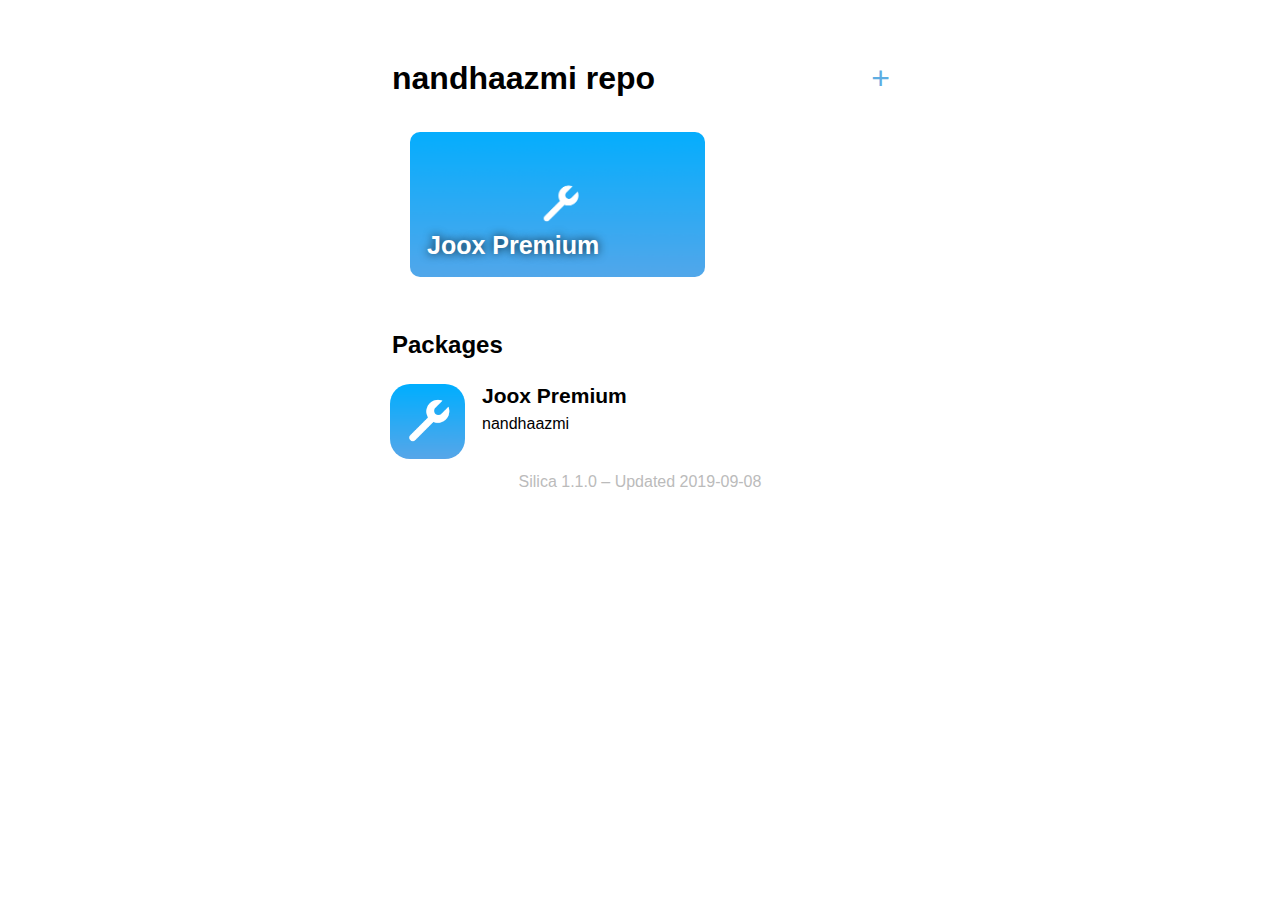
<file: docs/index.html>
<!DOCTYPE html>
<html>
<head>
    <meta charset="utf-8">
    <meta name="viewport" content="width=device-width, initial-scale=1, minimum-scale=1.0, user-scalable=0">
    <title>nandhaazmi repo</title>
    <link rel="stylesheet" type="text/css" href="web/index.css">
    <style>a, .tint {color: #5DADE2} .active {color: #5DADE2</style>
    <meta name="description" content="nandhaazmi repo">
    <meta property="og:title" content="nandhaazmi repo">
    <meta property="og:description" content="nandhaazmi repo">
    <meta property="og:image" content="https://nandhaazmi.github.io/CydiaIcon.png">
    <meta name="twitter:card" content="summary">
    <meta name="twitter:title" content="nandhaazmi repo">
    <meta name="twitter:description" content="nandhaazmi repo">
    <meta name="twitter:image" content="https://nandhaazmi.github.io/CydiaIcon.png">
    <meta name="theme-color" content="#5DADE2">
</head>
<body>
    <div class="body">
        <h1 class="header left_float">nandhaazmi repo</h1>
        <a class="header right_float add_sileo tint" href="cydia://url/https://cydia.saurik.com/api/share#?source=https://nandhaazmi.github.io">+</a>
        <div class="scroll_view">
            <a href="depiction/web/com.nandhaazmi.jooxpremium.html" style="background-image: url(assets/com.nandhaazmi.jooxpremium/banner.png)" class="card">
                <p>Joox Premium</p>
            </a>
        </div>
        <h2 class="header">Packages</h2>
        <div class="packageList">
                <a class="subtle_link" href="depiction/web/com.nandhaazmi.jooxpremium.html">
                    <div class="package">
                        <img src="assets/com.nandhaazmi.jooxpremium/icon.png">
                        <div class="package_info">
                            <p class="package_name">Joox Premium</p>
                            <p class="package_caption">nandhaazmi</p>
                        </div>
                    </div>
                </a>
        </div>
        <div class="caption center footer">Silica 1.1.0 – Updated 2019-09-08</div>
    </div>

</body>
</html>
</file>
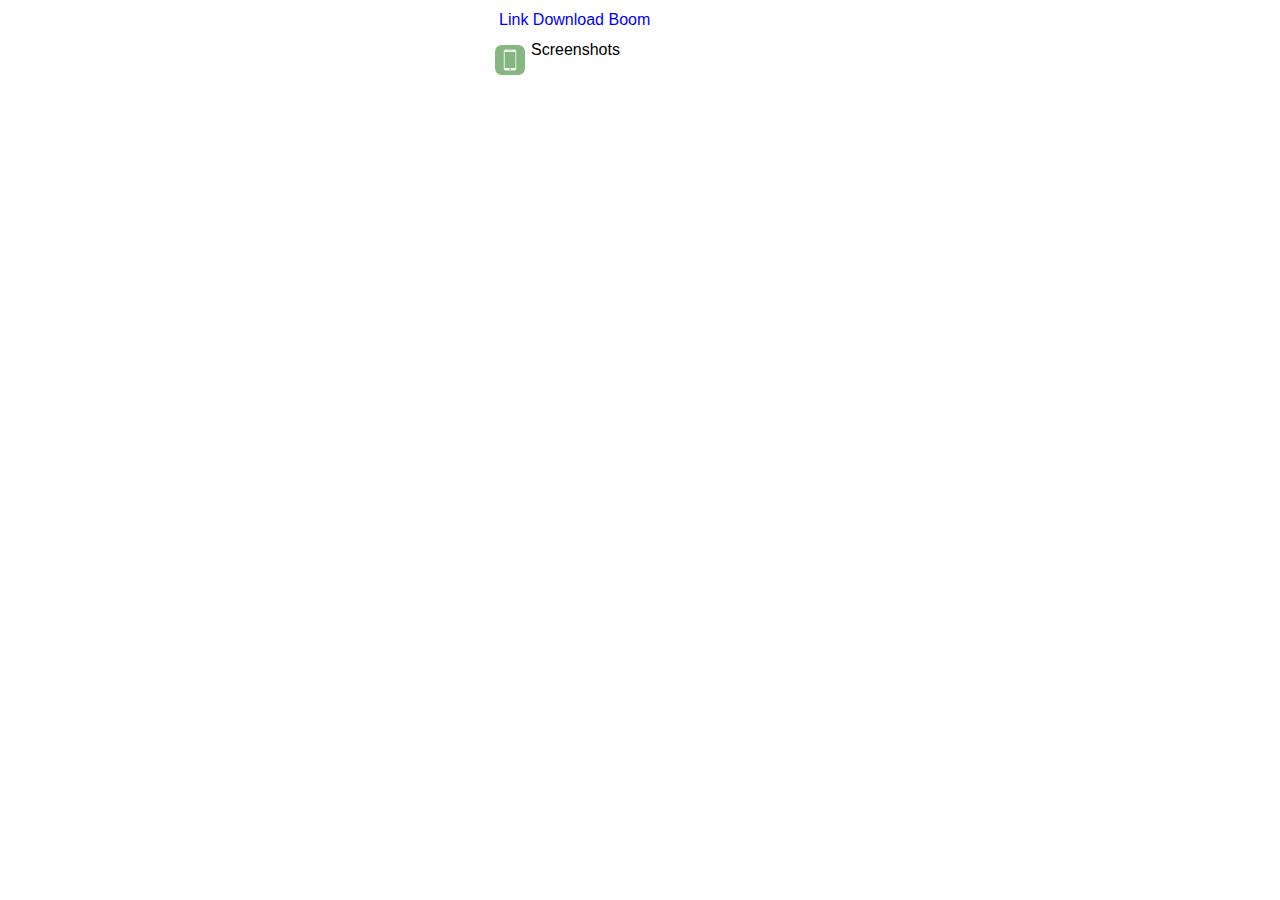
<file: adek/com.lailaazmi.bazaart/index.html>
<!DOCTYPE html>
<html lang="en">
<head>
<meta charset="utf-8">
<title> NN </title>
<base target="_top">
<link rel="stylesheet" type="text/css" href="../../depic/resources/css/style.css"/>
<meta name="viewport" content="width=device-width, minimum-scale=1.0, maximum-scale=1.0, user-scalable=no">
<meta name="format-detection" content="telephone=no">
<script type="text/javascript" src="../../depic/resources/js/thankssaurik.js"></script>
</head>

<fieldset>
<div>
<p> <a href="https://itunes.apple.com/us/app/boom-music-player-equalizer/id1065511007?mt=8">Link Download Boom</a></p>
</div>
<a href="./screenshots.html">
<img class="icon" src="../../depic/resources/icons/screenshots.png" width="58" height="58">
<div>

<label>
<p>Screenshots</p>
</label>

</div>
</a>
</fieldset>

</panel>
<script type="text/javascript" src="../../depic/resources/js/iosver.js"></script>
</body>
</html>
</file>
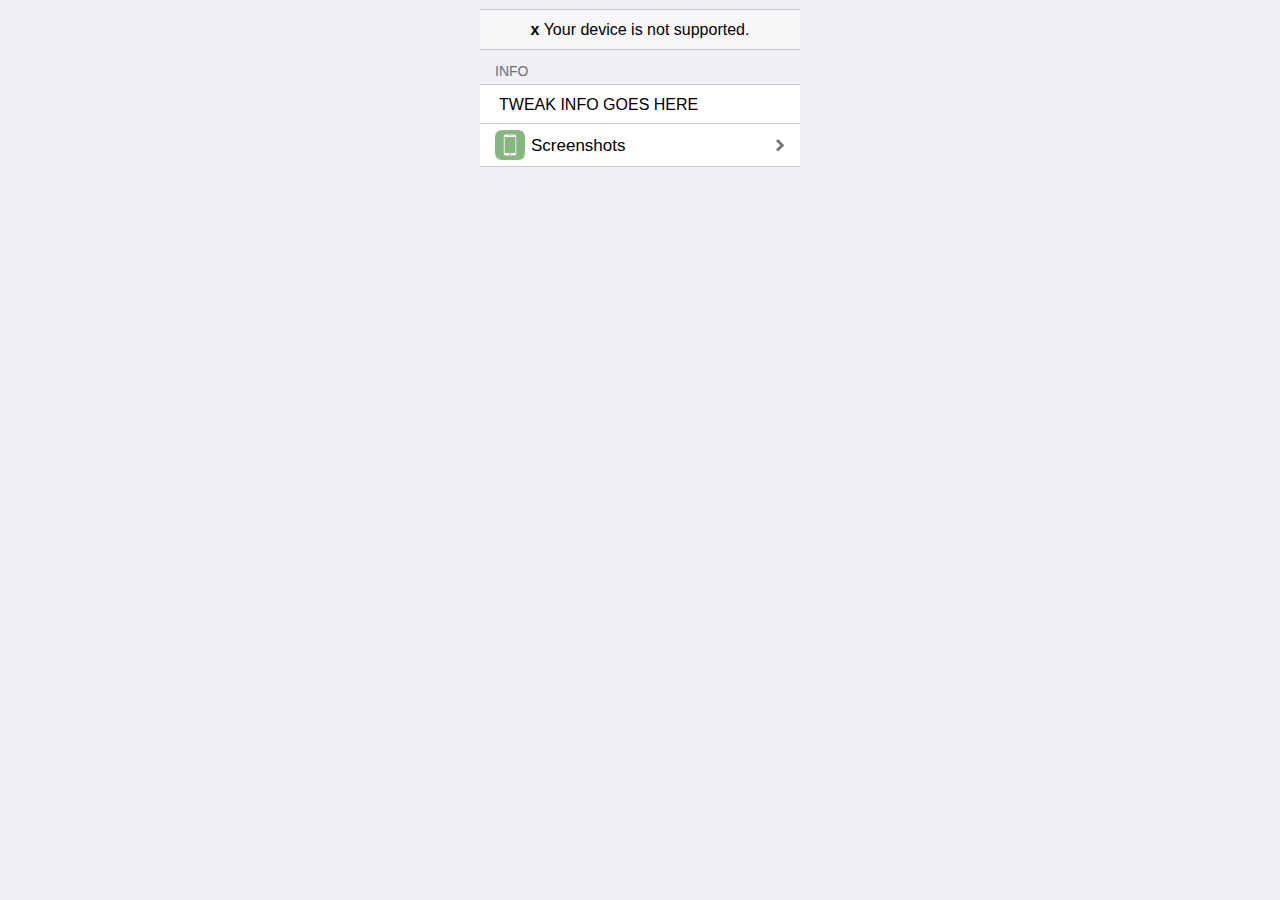
<file: depic/Template/index.html>
<!DOCTYPE html>
<html lang="en">
<head>
<meta charset="utf-8">
<title>TWEAKNAME</title>
<base target="_top">
<link rel="stylesheet" type="text/css" href="../resources/css/style.css"/>
<meta name="viewport" content="width=device-width, minimum-scale=1.0, maximum-scale=1.0, user-scalable=no">
<meta name="format-detection" content="telephone=no">
<script type="text/javascript" src="../resources/js/thankssaurik.js"></script>
</head>

<body class="pinstripe">
<panel>

<block id="version"></block>

<label>Info</label>
<fieldset>
<div>
<p>TWEAK INFO GOES HERE</p>
</div>
<a href="./screenshots.html">
<img class="icon" src="../resources/icons/screenshots.png" width="58" height="58">
<div>
<div>
<label>
<p>Screenshots</p>
</label>
</div>
</div>
</a>
</fieldset>

</panel>
<script type="text/javascript" src="../resources/js/iosver.js"></script>
</body>
</html>
</file>
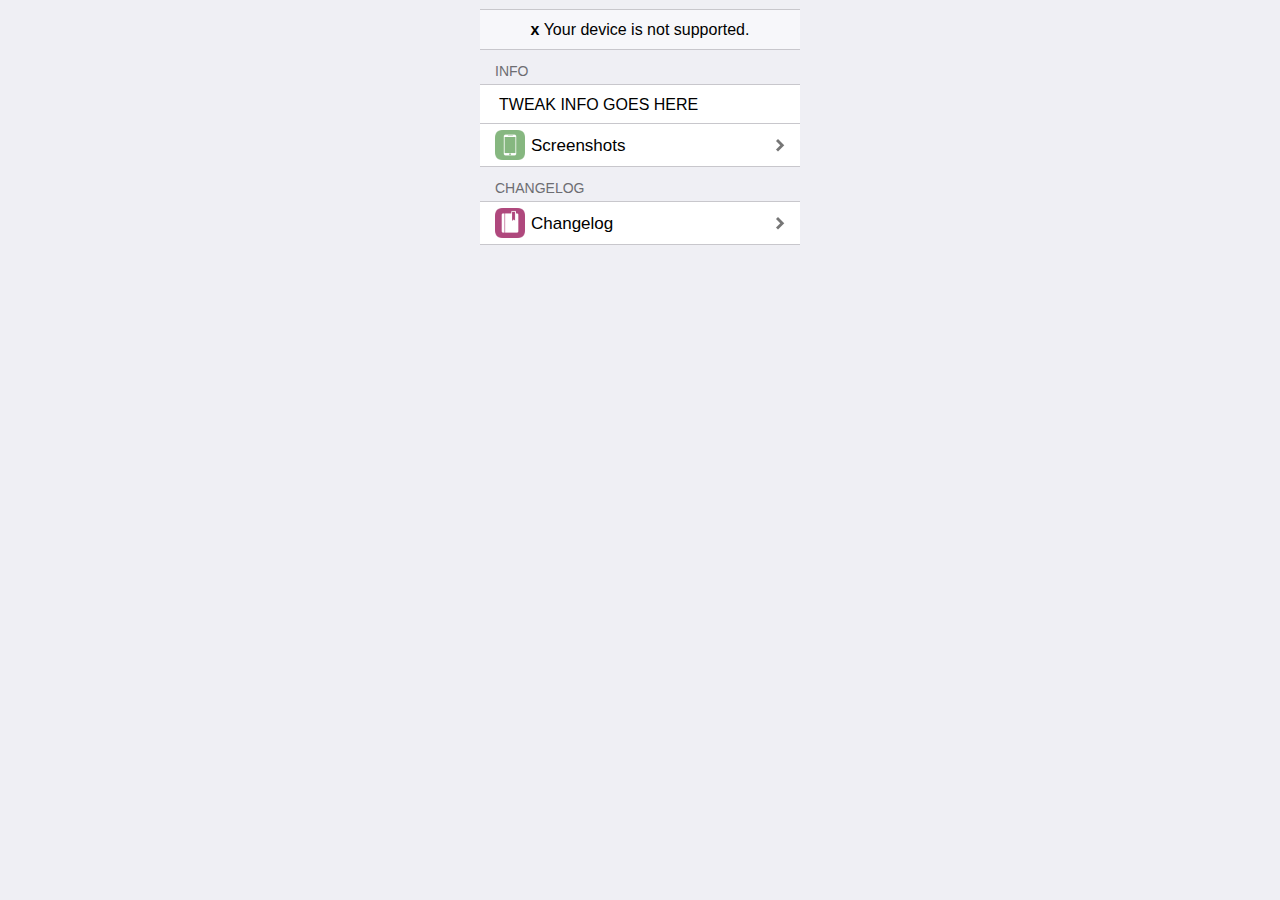
<file: depictions/Template/index.html>
<!DOCTYPE html>
<html lang="en">
<head>
<meta charset="utf-8">
<title>TWEAKNAME</title>
<base target="_top">
<link rel="stylesheet" type="text/css" href="../resources/css/style.css"/>
<meta name="viewport" content="width=device-width, minimum-scale=1.0, maximum-scale=1.0, user-scalable=no">
<meta name="format-detection" content="telephone=no">
<script type="text/javascript" src="../resources/js/thankssaurik.js"></script>
</head>

<body class="pinstripe">
<panel>

<block id="version"></block>

<label>Info</label>
<fieldset>
<div>
<p>TWEAK INFO GOES HERE</p>
</div>
<a href="./screenshots.html">
<img class="icon" src="../resources/icons/screenshots.png" width="58" height="58">
<div>
<div>
<label>
<p>Screenshots</p>
</label>
</div>
</div>
</a>
</fieldset>

<label>Changelog</label>
<fieldset>
<a href="./changelog.html">
<img class="icon" src="../resources/icons/changelog.png" width="58" height="58">
<div>
<div>
<label>
<p>Changelog</p>
</label>
</div>
</div>
</a>
</fieldset>

</panel>
<script type="text/javascript" src="../resources/js/iosver.js"></script>
</body>
</html>
</file>
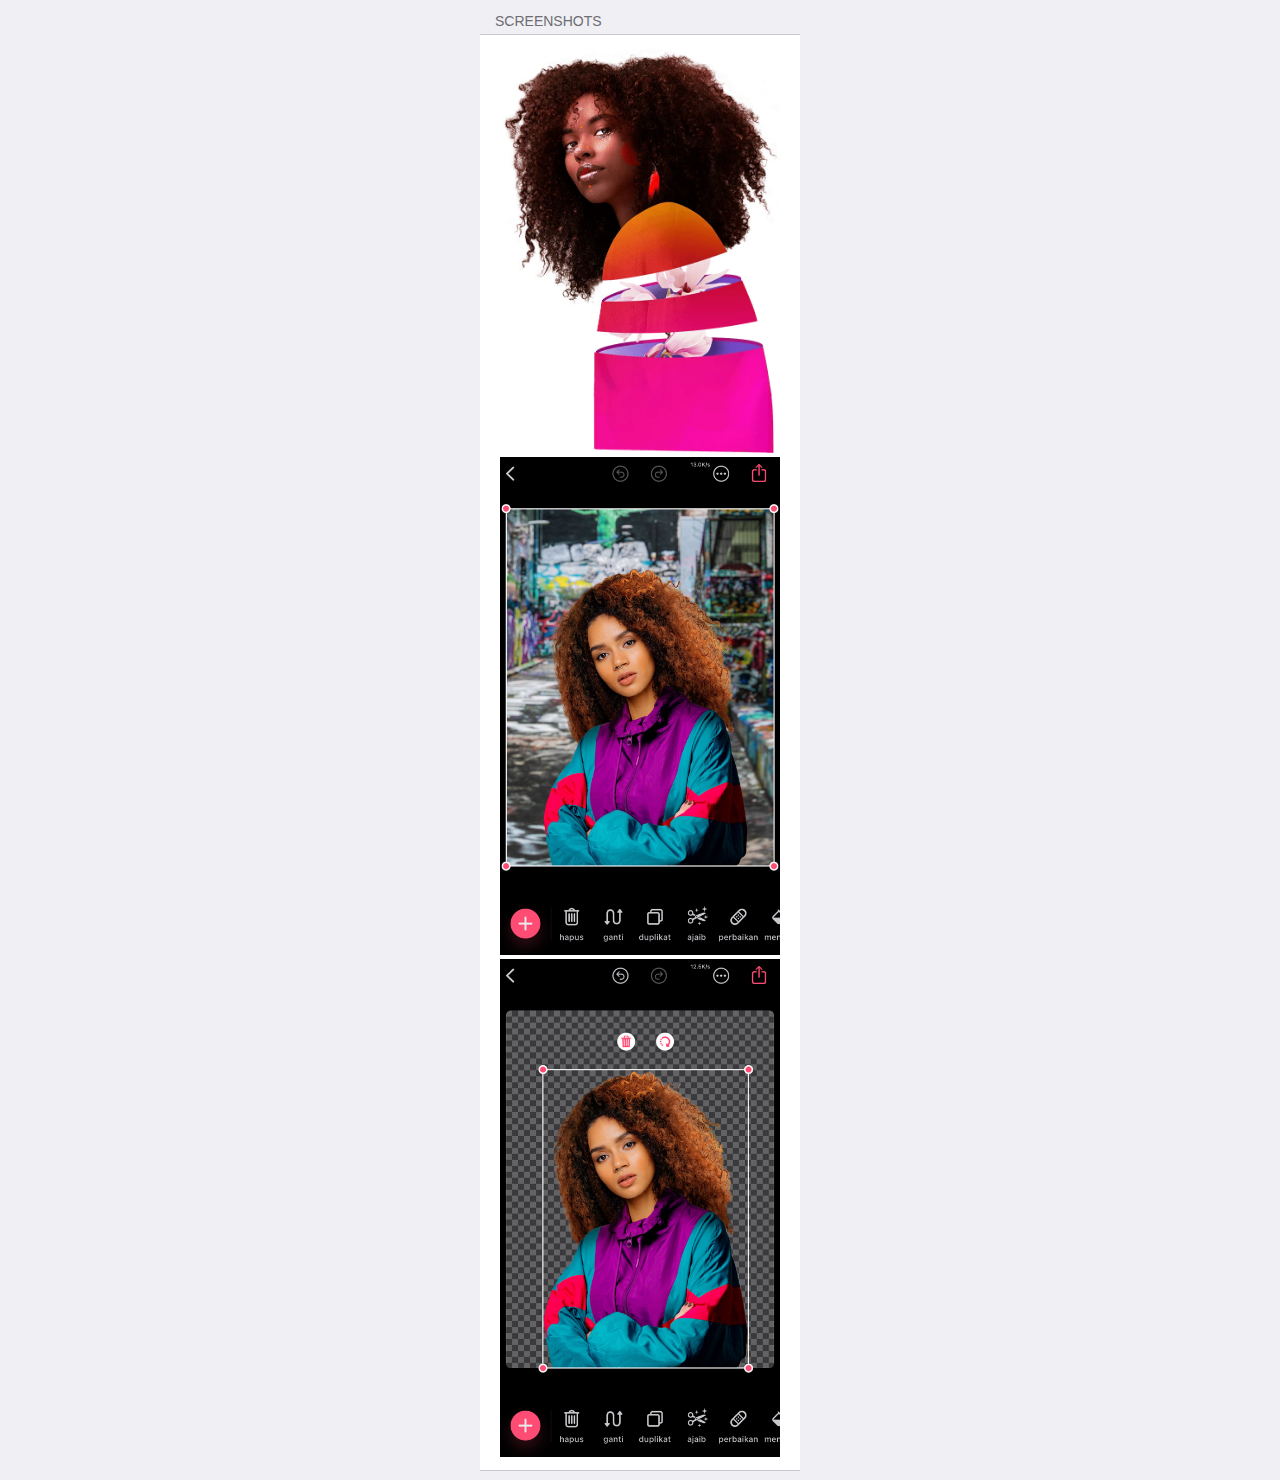
<file: adek/com.lailaazmi.bazaart/screenshots.html>
<!DOCTYPE html>
<html lang="en">
<head>
<meta charset="utf-8">
<title>Screenshots</title>
<base target="_top">
<link rel="stylesheet" type="text/css" href="../../depic/resources/css/style.css"/>
<meta name="viewport" content="width=device-width, minimum-scale=1.0, maximum-scale=1.0, user-scalable=no">
<meta name="format-detection" content="telephone=no">
<script type="text/javascript" src="../../depic/resources/js/thankssaurik.js"></script>
</head>

<body class="pinstripe">
<panel>

<label>Screenshots</label>
<fieldset>
<div>
<center>

<img src="./screenshots/1.PNG" width="100%">
<img src="./screenshots/2.PNG" width="100%">
<img src="./screenshots/3.PNG" width="100%">

</center>
</div>
</fieldset>

</panel>
</body>
</html>
</file>
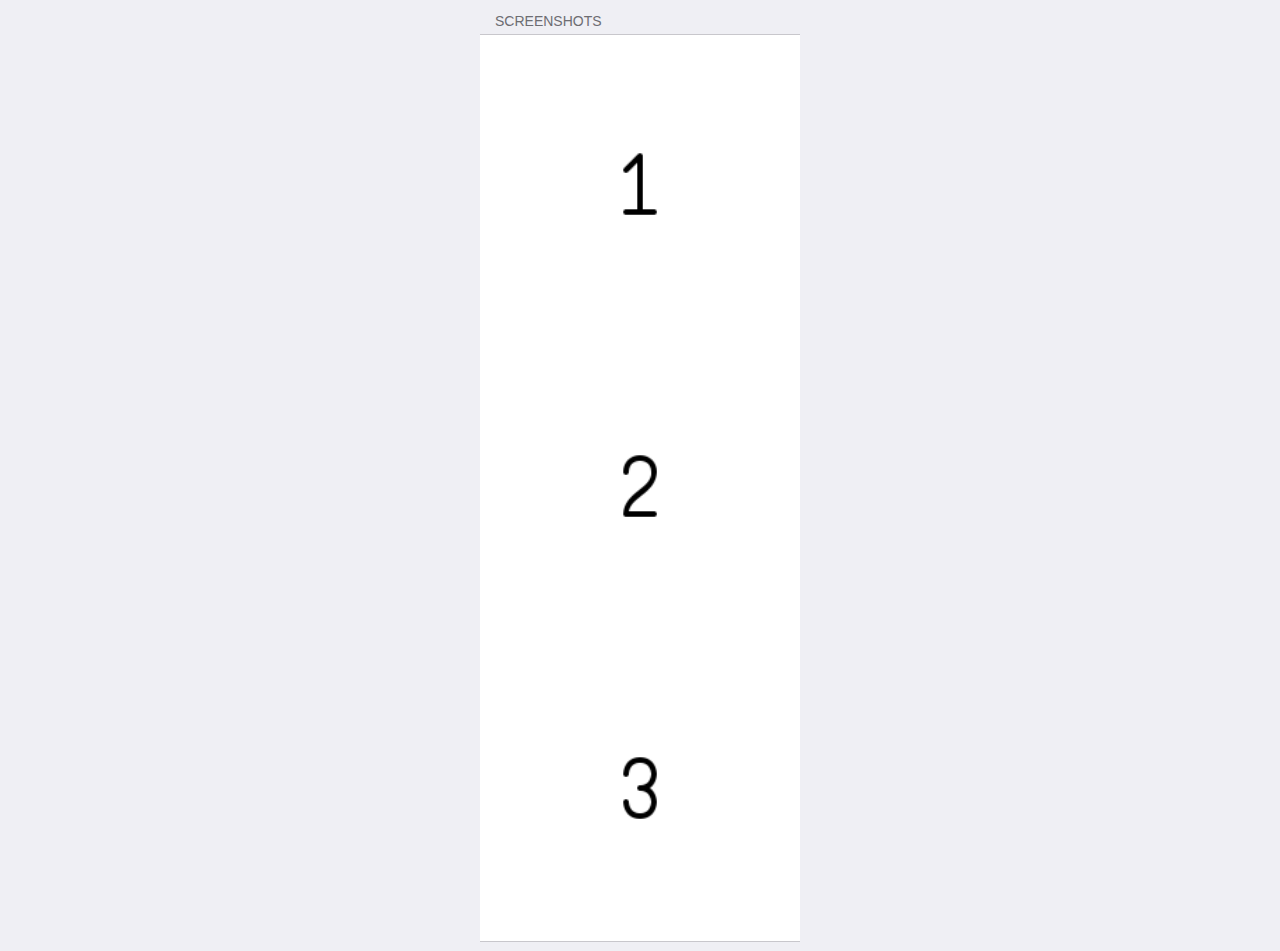
<file: depic/Template/screenshots.html>
<!DOCTYPE html>
<html lang="en">
<head>
<meta charset="utf-8">
<title>Screenshots</title>
<base target="_top">
<link rel="stylesheet" type="text/css" href="../resources/css/style.css"/>
<meta name="viewport" content="width=device-width, minimum-scale=1.0, maximum-scale=1.0, user-scalable=no">
<meta name="format-detection" content="telephone=no">
<script type="text/javascript" src="../resources/js/thankssaurik.js"></script>
</head>

<body class="pinstripe">
<panel>

<label>Screenshots</label>
<fieldset>
<div>
<center>

<img src="./screenshots/1.png" width="100%">

<br>
<br>
<img src="./screenshots/2.png" width="100%">

<br>
<br>
<img src="./screenshots/3.png" width="100%">

</center>
</div>
</fieldset>

</panel>
</body>
</html>
</file>
<file: docs/web/index.css>
* {
    margin: 0;
}

.body {
    font-family: -apple-system, BlinkMacSystemFont, "Helvetica Neue", "Helvetica", sans-serif;
    margin-top: 20px;
    margin-bottom: 20px;

}

@media only screen and (max-width: 600px) {
    .body {
        margin-left: 20px;
        margin-right: 20px;
    }
    .scroll_view {
        width: calc(100vw - 60px);
    }
}
@media only screen and (min-width: 601px) {
    .body {
        width: 500px;
        margin-left: auto;
        margin-right: auto;
    }
    .scroll_view {
        width: calc(500px - 40px);
    }
}

h1, h2, h3, h4, h5, h6, p {
    margin: 2px;
}

.caption {
    color: #bbb;
    font-size: 16px;
}

.header {
    margin-top: 40px;
    margin-bottom: 25px;
}

.scroll_view {
    overflow-x: scroll;
    overflow-y: hidden;
    margin: 10px;
    white-space: nowrap;
    -webkit-overflow-scrolling: touch;
}

.scroll_view > .card {
    background-color: #ccc;
    background-position: center;
    background-repeat: no-repeat;
    background-size: cover;
    padding: 10px;
    margin: 10px;
    border-radius: 10px;
    font-weight: bold;
    height: 125px;
    width: 275px;
    position: relative;
    display: inline-block;
}

.scroll_view > .img_card {
    background-color: #ccc;
    width: 250px;
    margin: 5px;
    border-radius: 10px;
    font-weight: bold;
    position: relative;
    display: inline-block;
}

.card > p {
    color: white;
    bottom: 15px;
    left: 15px;
    font-size: 25px;
    position: absolute;
    text-shadow: 0 0 10px rgba(0,0,0,0.8); 
}

.center {
    text-align: center;
}

.left_float {
    float: left;
}

.right_float { 
    float: right;
}

.add_sileo {
    font-size: 2em;
    cursor: pointer;
    text-decoration: none;
}

.add_sileo:hover, a:hover {
    opacity: 0.8;
    cursor: pointer;
}

.package {
    margin-bottom: 40px;
}

.package > img {
    border-radius: 20px;
    width: 75px;
    height: 75px;
    float: left;
}

.package_info {
    margin-left: 90px;
}

.package_name {
    font-weight: bold;
    font-size: 21px;
}

.package_caption {
    margin-top: 7px;
    color: #999;
}

.cell > .title {
    float: left;
    color: #999;
}

.cell > .text {
    float: right;
}

h3 {
    margin-top: 15px;
    margin-bottom: 15px;
}

.footer {
    margin-top: 20px;
}

.subtle_link, .subtle_link > div > div, .subtle_link > div > div > p {
    text-decoration: none;
    color: black;
}

.subtle_link:hover, .subtle_link > *:hover {
    opacity: 0.8;
}

.green {
    color: #00b90c;
}

.red {
    color: #ba0000;
}

.banner_underlay {
    background-size: cover;
    background-position: center;
    height: 150px;
    width: 100%;
    border-radius: 8px;
    z-index: -2;
    margin-bottom: 25px;
    top: 0;
}

.changelog {
    display: none;
}

.nav {
    display: flex;
    margin: 20px;
    float: center;
}

.nav_btn {
    width: 50%;
    display:inline;
    text-align: center;
    color: #999;
    font-weight: 500;
    padding-bottom: 10px;
    cursor: pointer;
}

.changelog_entry {
    margin-bottom: 18px;
}

a {
    text-decoration: none;
}

.table-btn, .table-btn > div {
    padding-top: 10px;
    padding-bottom: 10px;
}

.table-btn:after {
    content: "›";
    font-size:30px;
    transform: translateY(-40px);
    float: right;
}
</file>
<file: depic/resources/css/style.css>
panel>input[type="submit"],
fieldset>a>div>div>input[type="checkbox"],
fieldset>a>div>div>select {
    -moz-appearance: none;
    -webkit-appearance: none
}
fieldset>div,
panel>block,
fieldset>a>div>div>label.detail {
    -webkit-user-select: text;
    user-select: text;
    -moz-user-select: element;
    -ms-user-select: element;
    user-select: element
}
fieldset>a[href] {
    -webkit-tap-highlight-color: rgba(0, 0, 0, 0);
    -webkit-tap-highlight-color: transparent
}
* {
    border: 0;
    -webkit-border-radius: 0;
    -moz-border-radius: 0;
    -ms-border-radius: 0;
    -o-border-radius: 0;
    border-radius: 0;
    color: inherit;
    font-family: inherit;
    font-size: inherit;
    font-style: inherit;
    font-weight: inherit;
    margin: 0;
    outline: 0;
    padding: 0;
    text-decoration: none;
    vertical-align: baseline
}
.clearfix:after,
fieldset>a>div>div:after {
    content: ".";
    display: block;
    clear: both;
    visibility: hidden;
    line-height: 0;
    height: 0
}
.clearfix,
fieldset>a>div>div {
    display: block
}
* {
    -moz-box-sizing: border-box;
    -ms-box-sizing: border-box;
    -webkit-box-sizing: border-box;
    box-sizing: border-box
}
img {
    -ms-interpolation-mode: bicubic;
    image-rendering: auto;
    image-rendering: optimizeQuality
}
img.crisp {
    -ms-interpolation-mode: nearest-neighbor;
    image-rendering: optimizeSpeed;
    image-rendering: -webkit-optimize-contrast;
    image-rendering: -o-crisp-edges;
    image-rendering: -moz-crisp-edges;
    image-rendering: crisp-edges
}
strong {
    font-weight: bold
}
em {
    font-style: italic
}
sup {
    font-size: smaller;
    position: relative;
    top: -6px;
    margin-top: -6px
}
pre {
    font-family: monospace
}
html.cytyle-faux {
    font-family: Helvetica, Arial
}
html.cytyle-faux #cytyle-metric {
    font-size: 16px
}
html.cytyle-flat {
    font-family: "Helvetica Neue", Helvetica, Arial
}
html.cytyle-flat #cytyle-metric {
    font-size: 17px
}
body {
    -webkit-text-size-adjust: none;
    -webkit-touch-callout: none;
    -webkit-user-select: none;
    margin: 0 auto
}
body.black {
    background-color: #000000
}
.cytyle-faux body.pinstripe {
    background: #c7ced5 url('[data-uri]')
}
.cytyle-flat body.pinstripe {
    background: #efeff4
}
body {
    width: 320px
}
@media screen and (max-device-width: 767px) {
    body {
        width: 100%
    }
}
.default {
    color: #aab
}
div.cy-table {
    margin: 0 auto;
    max-width: 568px
}
panel {
    display: block;
    margin: 0 auto
}
panel>hr {
    margin: 9px auto;
    text-align: center;
    border-bottom: 1px solid transparent;
    width: 60%
}
.cytyle-faux panel>hr {
    color: #4d4d70
}
.cytyle-flat panel>hr {
    color: #6d6d72
}
.cytyle-faux panel>hr {
    border-bottom-color: #4d4d70
}
.cytyle-flat panel>hr {
    border-bottom-color: #6d6d72
}
panel>block {
    display: block;
    background-color: rgba(255, 255, 255, 0.5);
    margin-top: 9px;
    margin-bottom: 9px
}
.cytyle-faux panel>block {
    border: 1px dashed #999
}
.cytyle-flat panel>block {
    border: 1px solid #c8c7cc
}
@media screen and (-webkit-min-device-pixel-ratio: 2) {
    .cytyle-flat.cytyle-hair panel>block {
        border-width: 0.5px
    }
}
.cytyle-faux panel>block {
    margin-left: 9px;
    margin-right: 9px
}
.cytyle-faux panel>block {
    -webkit-border-radius: 9px;
    -moz-border-radius: 9px;
    -ms-border-radius: 9px;
    -o-border-radius: 9px;
    border-radius: 9px
}
.cytyle-flat panel>block {
    border-left: none;
    border-right: none
}
panel>fieldset {
    position: relative;
    display: block;
    background-color: #fff;
    margin-top: 9px;
    margin-bottom: 9px
}
.cytyle-faux panel>fieldset {
    border-top: 1px solid #999
}
.cytyle-flat panel>fieldset {
    border-top: 1px solid #c8c7cc
}
@media screen and (-webkit-min-device-pixel-ratio: 2) {
    .cytyle-flat.cytyle-hair panel>fieldset {
        border-top-width: 0.5px
    }
}
.cytyle-faux panel>fieldset {
    border-left: 1px solid #999
}
.cytyle-flat panel>fieldset {
    border-left: 1px solid #c8c7cc
}
@media screen and (-webkit-min-device-pixel-ratio: 2) {
    .cytyle-flat.cytyle-hair panel>fieldset {
        border-left-width: 0.5px
    }
}
.cytyle-faux panel>fieldset {
    border-right: 1px solid #999
}
.cytyle-flat panel>fieldset {
    border-right: 1px solid #c8c7cc
}
@media screen and (-webkit-min-device-pixel-ratio: 2) {
    .cytyle-flat.cytyle-hair panel>fieldset {
        border-right-width: 0.5px
    }
}
.cytyle-flat panel>fieldset {
    border-left: none;
    border-right: none
}
.cytyle-faux panel>fieldset {
    margin-left: 9px;
    margin-right: 9px
}
.cytyle-faux panel>fieldset {
    font-size: 16px
}
.cytyle-flat panel>fieldset {
    font-size: 17px
}
.cytyle-faux panel>fieldset {
    -webkit-border-radius: 9px;
    -moz-border-radius: 9px;
    -ms-border-radius: 9px;
    -o-border-radius: 9px;
    border-radius: 9px;
    max-width: 302px
}
panel>fieldset.terminal {
    background-color: #000;
    color: #fff;
    font-family: monospace;
    font-size: 14px;
    font-weight: bold;
    padding: 10px
}
panel>label {
    display: block;
    position: relative;
    top: 4px
}
.cytyle-faux panel>label {
    margin: 9px;
    padding-left: 12px
}
.cytyle-flat panel>label {
    margin: 9px 15px
}
.cytyle-faux panel>label {
    color: #4d4d70
}
.cytyle-flat panel>label {
    color: #6d6d72
}
.cytyle-faux panel>label {
    text-shadow: rgba(255, 255, 255, 0.75) 1px 1px 0;
    font-weight: bold;
    font-size: 16px
}
.cytyle-flat panel>label {
    text-transform: uppercase;
    font-size: 14px
}
panel>footer {
    display: block;
    margin: 9px;
    font-size: 12px;
    text-align: center
}
.cytyle-faux panel>footer {
    color: #4d4d70
}
.cytyle-flat panel>footer {
    color: #6d6d72
}
panel>iframe {
    display: block;
    margin: -9px 0
}
panel>iframe:first-child,
panel>iframe+iframe {
    margin-top: 0
}
panel>div a {
    color: #586c90;
    font-weight: bold;
    text-shadow: rgba(255, 255, 255, 0.75) 1px 1px 0
}
div.cytyle-app {
    position: relative;
    padding: 9.5px;
    text-rendering: optimizeLegibility
}
.cytyle-faux div.cytyle-app {
    background-color: #e5e5e5;
    background-image: -moz-linear-gradient(top, #fff 0%, #ccc 100%);
    background-image: -webkit-gradient(linear, left top, left bottom, color-stop(0%, #fff), color-stop(100%, #ccc));
    background-image: -webkit-linear-gradient(top, #fff 0%, #ccc 100%);
    background-image: -ms-linear-gradient(top, #fff 0%, #ccc 100%);
    background-image: linear-gradient(to bottom, #ffffff 0%, #cccccc 100%);
    border-bottom: 1px solid #fff
}
.cytyle-flat div.cytyle-app {
    background-color: #f2f2f2;
    border: 1px solid;
    border-color: #a9a9a9 transparent #c2c2c2 transparent
}
@media screen and (-webkit-min-device-pixel-ratio: 2) {
    .cytyle-flat.cytyle-hair div.cytyle-app {
        border-width: 0.5px
    }
}
div.cytyle-app>div.icon {
    display: inline-block;
    vertical-align: middle;
    height: 64px;
    width: 64px;
    background-size: 64px 64px
}
div.cytyle-app>div.left {
    display: inline-block;
    vertical-align: middle;
    padding-left: 9.5px
}
div.cytyle-app>div.left>label {
    font-size: 14px
}
.cytyle-faux div.cytyle-app>div.left>label {
    color: #4d4d4d;
    text-shadow: #fff 0px 1px 0;
    font-weight: bold
}
.cytyle-flat div.cytyle-app>div.left>label {
    color: #000
}
div.cytyle-app>div.left>label+label {
    font-size: 12px
}
.cytyle-faux div.cytyle-app>div.left>label+label {
    color: #6a6a6a
}
.cytyle-flat div.cytyle-app>div.left>label+label {
    color: #303030
}
div.cytyle-app>div.right {
    float: right
}
div.cytyle-app>div.right>div {
    display: table-cell;
    height: 64px;
    vertical-align: middle
}
div.cytyle-app a {
    display: inline-block
}
.cytyle-faux div.cytyle-app a {
    background-color: #e5e5e5;
    background-image: -moz-linear-gradient(top, #fff 0%, #ccc 100%);
    background-image: -webkit-gradient(linear, left top, left bottom, color-stop(0%, #fff), color-stop(100%, #ccc));
    background-image: -webkit-linear-gradient(top, #fff 0%, #ccc 100%);
    background-image: -ms-linear-gradient(top, #fff 0%, #ccc 100%);
    background-image: linear-gradient(to bottom, #ffffff 0%, #cccccc 100%);
    border: 1px solid #afafaf;
    border-radius: 3px;
    box-shadow: 0px 1px 0px #fff;
    color: #6a6a6a;
    font-size: 13px;
    font-weight: bold;
    padding: 0.375em 0.75em;
    text-shadow: #fff 0px 1px 0
}
.cytyle-flat div.cytyle-app a {
    color: #007aff;
    font-size: 18px;
    padding: 0 7px
}
panel>input[type="submit"] {
    display: block;
    background-color: #fff;
    border: 1px solid blue;
    -webkit-border-radius: 9px;
    -moz-border-radius: 9px;
    -ms-border-radius: 9px;
    -o-border-radius: 9px;
    border-radius: 9px;
    color: blue;
    font-weight: bold;
    text-align: center;
    margin: 9px auto;
    width: 302px
}
.cytyle-faux panel>input[type="submit"] {
    font-size: 20px
}
.cytyle-flat panel>input[type="submit"] {
    font-size: 22px
}
.cytyle-faux panel>input[type="submit"] {
    padding: 11px 15px
}
.cytyle-flat panel>input[type="submit"] {
    padding: 10px 15px
}
panel>input[type="submit"]:active {
    background-color: blue;
    color: #fff
}
fieldset>div,
panel>block {
    font-size: 16px
}
.cytyle-faux fieldset>div,
.cytyle-faux panel>block {
    padding: 0 13px
}
.cytyle-flat fieldset>div,
.cytyle-flat panel>block {
    padding: 0 20px
}
fieldset>div>*,
panel>block>* {
    margin-top: 9px;
    margin-bottom: 9px
}
fieldset>div>p,
panel>block>p {
    text-align: left
}
fieldset>div>ul,
panel>block>ul {
    list-style-position: inside
}
.cytyle-faux fieldset>div>hr,
.cytyle-faux panel>block>hr {
    border-top: 1px dashed #999
}
.cytyle-flat fieldset>div>hr,
.cytyle-flat panel>block>hr {
    border-top: 1px solid #c8c7cc
}
@media screen and (-webkit-min-device-pixel-ratio: 2) {
    .cytyle-flat.cytyle-hair fieldset>div>hr,
    .cytyle-flat.cytyle-hair panel>block>hr {
        border-top-width: 0.5px
    }
}
fieldset>div a,
panel>block a {
    color: blue
}
fieldset>a,
fieldset>div,
fieldset>textarea {
    display: block;
    position: relative
}
.cytyle-faux panel>fieldset>a,
.cytyle-faux panel>fieldset>div,
.cytyle-faux panel>fieldset>textarea {
    border-bottom: 1px solid #999
}
.cytyle-flat panel>fieldset>a,
.cytyle-flat panel>fieldset>div,
.cytyle-flat panel>fieldset>textarea {
    border-bottom: 1px solid #c8c7cc
}
@media screen and (-webkit-min-device-pixel-ratio: 2) {
    .cytyle-flat.cytyle-hair panel>fieldset>a,
    .cytyle-flat.cytyle-hair panel>fieldset>div,
    .cytyle-flat.cytyle-hair panel>fieldset>textarea {
        border-bottom-width: 0.5px
    }
}
div.cy-table>fieldset>a,
div.cy-table>fieldset>div,
div.cy-table>fieldset>textarea {
    border-bottom: 1px solid #e0e0e0
}
.cytyle-faux panel>fieldset>a:first-child,
.cytyle-faux panel>fieldset>div:first-child,
.cytyle-faux panel>fieldset>textarea:first-child {
    -moz-border-radius-topleft: 8px;
    -webkit-border-top-left-radius: 8px;
    border-top-left-radius: 8px;
    -moz-border-radius-topright: 8px;
    -webkit-border-top-right-radius: 8px;
    border-top-right-radius: 8px
}
.cytyle-faux panel>fieldset>a.left:first-child,
.cytyle-faux panel>fieldset>div.left:first-child,
.cytyle-faux panel>fieldset>textarea.left:first-child {
    -moz-border-radius-topright: 0;
    -webkit-border-top-right-radius: 0;
    border-top-right-radius: 0
}
.cytyle-faux panel>fieldset>a.right:nth-child(2),
.cytyle-faux panel>fieldset>div.right:nth-child(2),
.cytyle-faux panel>fieldset>textarea.right:nth-child(2) {
    -moz-border-radius-topright: 8px;
    -webkit-border-top-right-radius: 8px;
    border-top-right-radius: 8px
}
.cytyle-faux panel>fieldset>a:last-child,
.cytyle-faux panel>fieldset>div:last-child,
.cytyle-faux panel>fieldset>textarea:last-child {
    -moz-border-radius-bottomleft: 8px;
    -webkit-border-bottom-left-radius: 8px;
    border-bottom-left-radius: 8px;
    -moz-border-radius-bottomright: 8px;
    -webkit-border-bottom-right-radius: 8px;
    border-bottom-right-radius: 8px
}
.cytyle-faux panel>fieldset>a.left:nth-last-child(2),
.cytyle-faux panel>fieldset>div.left:nth-last-child(2),
.cytyle-faux panel>fieldset>textarea.left:nth-last-child(2) {
    -moz-border-radius-bottomleft: 8px;
    -webkit-border-bottom-left-radius: 8px;
    border-bottom-left-radius: 8px
}
.cytyle-faux panel>fieldset>a.right:last-child,
.cytyle-faux panel>fieldset>div.right:last-child,
.cytyle-faux panel>fieldset>textarea.right:last-child {
    -moz-border-radius-bottomleft: 0;
    -webkit-border-bottom-left-radius: 0;
    border-bottom-left-radius: 0
}
fieldset>img.close {
    position: absolute;
    z-index: 1;
    top: -11px;
    left: -11px;
    content: url(closebox@2x.png);
    width: 30px;
    height: 29px
}
fieldset>a>div>div>label>p {
    display: inline;
    text-rendering: optimizeLegibility
}
.cytyle-faux fieldset>a>div>div>label:first-child {
    font-weight: bold
}
fieldset>a>div>div>label.detail {
    display: inline-block;
    float: right;
    text-align: right
}
fieldset>a>div>div>label.price {
    display: inline-block;
    float: right;
    background-color: #2463de;
    -webkit-border-radius: 9px;
    -moz-border-radius: 9px;
    -ms-border-radius: 9px;
    -o-border-radius: 9px;
    border-radius: 9px;
    color: #fff !important;
    padding: 0.2em 0.4em;
    margin: -0.2em -0.4em
}
fieldset>a>div>div>label.verbose {
    display: inline-block;
    float: right;
    font-size: 10px;
    position: relative;
    margin: -3.5px;
    text-align: center
}
fieldset>a>div>div>label.lower {
    display: block;
    font-size: 13px
}
fieldset>a>div>div>label.url {
    display: block;
    font-size: 14px;
    font-style: italic;
    word-wrap: break-word
}
fieldset>a>span.extra {
    position: absolute;
    -moz-border-radius-bottomleft: 7px;
    -webkit-border-bottom-left-radius: 7px;
    border-bottom-left-radius: 7px;
    padding: 0.2em 0.4em;
    background-color: #ccc;
    color: #fff;
    font-size: 12px;
    font-weight: bold
}
panel>fieldset>a>span.extra {
    top: -1px;
    right: -1px
}
div.cy-table>fieldset>a>span.extra {
    top: 0px;
    right: 0px
}
fieldset>a>span.badge {
    position: absolute;
    bottom: 0px;
    right: 0px;
    -moz-border-radius-topleft: 7px;
    -webkit-border-top-left-radius: 7px;
    border-top-left-radius: 7px;
    padding: 0.2em 0.4em;
    background-color: #da0812;
    color: #fff;
    font-size: 11px;
    font-weight: bold
}
.cytyle-faux panel>fieldset>a:first-child>span.extra {
    -moz-border-radius-topright: 9px;
    -webkit-border-top-right-radius: 9px;
    border-top-right-radius: 9px
}
.cytyle-faux panel>fieldset>a:last-child>span.badge {
    -moz-border-radius-bottomright: 8px;
    -webkit-border-bottom-right-radius: 8px;
    border-bottom-right-radius: 8px
}
fieldset {
    clear: both
}
fieldset.more {
    clear: none
}
.cytyle-faux fieldset.more {
    margin-right: 9px
}
.cytyle-faux fieldset.half>a>div>div label,
.cytyle-faux fieldset.more>a>div>div label {
    margin-right: -11px
}
.cytyle-flat fieldset.half>a>div>div label,
.cytyle-flat fieldset.more>a>div>div label {
    margin-right: -10px
}
fieldset>a>img.icon {
    position: absolute;
    height: auto;
    max-height: 30px;
    width: 30px;
    min-width: 30px
}
.cytyle-faux fieldset>a>img.icon {
    margin: 6px 6px
}
.cytyle-flat fieldset>a>img.icon {
    margin: 6px 15px
}
.cytyle-faux fieldset>a>img.icon+div {
    margin-left: 42px
}
.cytyle-flat fieldset>a>img.icon+div {
    margin-left: 51px
}
fieldset>a>img.icon+div>div {
    min-height: 42px
}
.cytyle-faux fieldset>a>div {
    margin-left: 15px
}
.cytyle-flat fieldset>a>div {
    margin-left: 15px
}
.cytyle-faux fieldset>a>div>div {
    padding: 11px 15px 11px 0
}
.cytyle-flat fieldset>a>div>div {
    padding: 10px 15px 10px 0
}
fieldset>a[type="profile"]>img.icon {
    position: absolute;
    height: 50px;
    width: 50px;
    background-repeat: no-repeat;
    background-position: center center;
    max-height: none;
    min-width: none;
    margin: 0
}
.cytyle-faux panel>fieldset>a[type="profile"]>img.icon {
    -moz-border-radius-topleft: 8px;
    -webkit-border-top-left-radius: 8px;
    border-top-left-radius: 8px;
    -moz-border-radius-bottomleft: 8px;
    -webkit-border-bottom-left-radius: 8px;
    border-bottom-left-radius: 8px
}
fieldset>a[type="profile"]>img.icon+div {
    margin-left: 50px
}
.cytyle-faux fieldset>a[type="profile"]>img.icon+div {
    border-left: 1px solid #999
}
.cytyle-flat fieldset>a[type="profile"]>img.icon+div {
    border-left: 1px solid #c8c7cc
}
@media screen and (-webkit-min-device-pixel-ratio: 2) {
    .cytyle-flat.cytyle-hair fieldset>a[type="profile"]>img.icon+div {
        border-left-width: 0.5px
    }
}
fieldset>a[type="profile"]>img.icon+div>div {
    min-height: 50px
}
fieldset>a[type="profile"]>div>div {
    padding: 6px
}
fieldset>a[type="thumb"]>img.icon {
    position: absolute;
    height: 64px;
    width: 64px;
    background-repeat: no-repeat;
    background-position: center center;
    max-height: none;
    min-width: none;
    margin: 0
}
.cytyle-faux panel>fieldset>a[type="thumb"]>img.icon {
    -moz-border-radius-topleft: 8px;
    -webkit-border-top-left-radius: 8px;
    border-top-left-radius: 8px;
    -moz-border-radius-bottomleft: 8px;
    -webkit-border-bottom-left-radius: 8px;
    border-bottom-left-radius: 8px
}
fieldset>a[type="thumb"]>img.icon+div {
    margin-left: 64px
}
.cytyle-faux fieldset>a[type="thumb"]>img.icon+div {
    border-left: 1px solid #999
}
.cytyle-flat fieldset>a[type="thumb"]>img.icon+div {
    border-left: 1px solid #c8c7cc
}
@media screen and (-webkit-min-device-pixel-ratio: 2) {
    .cytyle-flat.cytyle-hair fieldset>a[type="thumb"]>img.icon+div {
        border-left-width: 0.5px
    }
}
fieldset>a[type="thumb"]>img.icon+div>div {
    min-height: 64px
}
fieldset>a[type="thumb"]>div>div {
    padding: 13px
}
div.cy-table>label {
    height: 23px;
    padding: 1px 6px;
    display: block;
    font-weight: bold
}
.cytyle-faux div.cy-table>label {
    background-image: url('[data-uri]');
    background-repeat: repeat-x no-repeat-y;
    -webkit-background-size: 1px 23px;
    background-size: 1px 23px;
    color: #fff;
    text-shadow: rgba(0, 0, 0, 0.5) 0px 1px 0
}
@media screen and (-webkit-min-device-pixel-ratio: 2) {
    .cytyle-faux div.cy-table>label {
        background-image: url('[data-uri]')
    }
}
.cytyle-flat div.cy-table>label {
    background-color: #f7f7f7
}
.cytyle-faux fieldset>.left {
    border-right: 1px solid #999
}
.cytyle-flat fieldset>.left {
    border-right: 1px solid #c8c7cc
}
@media screen and (-webkit-min-device-pixel-ratio: 2) {
    .cytyle-flat.cytyle-hair fieldset>.left {
        border-right-width: 0.5px
    }
}
fieldset>.left,
fieldset>.right {
    float: left;
    width: 50%
}
fieldset.half {
    float: left
}
panel>fieldset.half {
    margin-top: 0
}
.cytyle-faux panel>fieldset.half {
    min-width: 146.5px
}
.cytyle-flat panel>fieldset.half {
    min-width: 50%
}
.cytyle-faux fieldset.half>a {
    border-right: 1px solid #999
}
.cytyle-flat fieldset.half>a {
    border-right: 1px solid #c8c7cc
}
@media screen and (-webkit-min-device-pixel-ratio: 2) {
    .cytyle-flat.cytyle-hair fieldset.half>a {
        border-right-width: 0.5px
    }
}
.cytyle-faux fieldset.half>a {
    border-right: none
}
div.cy-table>fieldset.half {
    min-width: 50%
}
.cytyle-faux fieldset>a[href]>div {
    padding-right: 15px
}
.cytyle-flat fieldset>a[href]>div {
    padding-right: 15px
}
fieldset>a>div>div>select,
fieldset>a[href]>div>div {
    background-image: url('[data-uri]');
    background-position: right center;
    background-repeat: no-repeat;
    -webkit-background-size: 10px 13px;
    background-size: 10px 13px
}
@media screen and (-webkit-min-device-pixel-ratio: 2) {
    fieldset>a>div>div>select,
    fieldset>a[href]>div>div {
        background-image: url('[data-uri]')
    }
}
.cytyle-faux fieldset>a>div>div>select,
.cytyle-faux fieldset>a[href]>div>div {
    padding-right: 25px
}
.cytyle-flat fieldset>a>div>div>select,
.cytyle-flat fieldset>a[href]>div>div {
    padding-right: 25px
}
fieldset.dark>a>div>div>select,
fieldset.dark>a[href]>div>div {
    background-image: url('[data-uri]')
}
@media screen and (-webkit-min-device-pixel-ratio: 2) {
    fieldset.dark>a>div>div>select,
    fieldset.dark>a[href]>div>div {
        background-image: url('[data-uri]')
    }
}
fieldset>a>div>div>input[type="checkbox"] {
    -webkit-border-radius: 7px;
    -moz-border-radius: 7px;
    -ms-border-radius: 7px;
    -o-border-radius: 7px;
    border-radius: 7px;
    float: right
}
fieldset>a>div>div>input[type="checkbox"]:checked {
    background-color: #000
}
.cytyle-faux fieldset>a>div>div>input[type="checkbox"] {
    margin-right: -4px
}
.cytyle-flat fieldset>a>div>div>input[type="checkbox"] {
    margin-right: -5px
}
.cytyle-faux fieldset>a>div>div>input[type="checkbox"] {
    border: 1px solid #999
}
.cytyle-flat fieldset>a>div>div>input[type="checkbox"] {
    border: 1px solid #c8c7cc
}
@media screen and (-webkit-min-device-pixel-ratio: 2) {
    .cytyle-flat.cytyle-hair fieldset>a>div>div>input[type="checkbox"] {
        border-width: 0.5px
    }
}
.cytyle-faux fieldset>a>div>div>input[type="checkbox"] {
    height: 1.25em;
    width: 1.25em
}
.cytyle-flat fieldset>a>div>div>input[type="checkbox"] {
    height: 1.29412em;
    width: 1.29412em
}
fieldset>a>div>div>input[type="password"],
fieldset>a>div>div>input[type="text"] {
    float: right;
    text-align: right
}
fieldset>a>div>div>select {
    background-color: transparent;
    text-align: right;
    direction: rtl;
    float: right;
    min-width: 100px;
    text-indent: 0.01px;
    text-overflow: ""
}
fieldset>a>div>div>select::-ms-expand {
    display: none
}
fieldset>a>div>div>select>option {
    direction: ltr
}
fieldset>textarea {
    padding: 10px;
    width: 100%;
    min-width: 300px
}
fieldset>textarea.left,
fieldset>textarea.right {
    min-width: 150px
}
.cytyle-faux fieldset>a>div>div>label+label,
.cytyle-faux fieldset>a>div>div>input,
.cytyle-faux fieldset>a>div>div>select,
.cytyle-faux fieldset>textarea {
    color: #193250
}
.cytyle-flat fieldset>a>div>div>label+label,
.cytyle-flat fieldset>a>div>div>input,
.cytyle-flat fieldset>a>div>div>select,
.cytyle-flat fieldset>textarea {
    color: #8e8e9f
}
fieldset>a.cytyle-up {
    -webkit-transition: background 0.3s ease-in
}
fieldset>a.cytyle-up p {
    -webkit-transition: color 0.3s ease-in
}
fieldset>a.cytyle-dn label,
fieldset>a.cytyle-dn span,
fieldset>a.cytyle-in label,
fieldset>a.cytyle-in span {
    background: none !important
}
.cytyle-faux fieldset>a.cytyle-dn p,
.cytyle-faux fieldset>a.cytyle-dn p span,
.cytyle-faux fieldset>a.cytyle-in p,
.cytyle-faux fieldset>a.cytyle-in p span {
    color: #fff !important
}
.cytyle-flat fieldset>a.cytyle-dn p,
.cytyle-flat fieldset>a.cytyle-dn p span,
.cytyle-flat fieldset>a.cytyle-in p,
.cytyle-flat fieldset>a.cytyle-in p span {
    color: #000 !important
}
.cytyle-faux fieldset>a.cytyle-dn,
.cytyle-faux fieldset>a.cytyle-in {
    background-color: #0374e2 !important;
    background-image: -moz-linear-gradient(top, #058cdf 0%, #015de6 100%) !important;
    background-image: -webkit-gradient(linear, left top, left bottom, color-stop(0%, #058cdf), color-stop(100%, #015de6)) !important;
    background-image: -webkit-linear-gradient(top, #058cdf 0%, #015de6 100%) !important;
    background-image: -ms-linear-gradient(top, #058cdf 0%, #015de6 100%) !important;
    background-image: linear-gradient(to bottom, #058cdf 0%, #015de6 100%) !important
}
.cytyle-faux fieldset>a.cytyle-dn[href]>div>div,
.cytyle-faux fieldset>a.cytyle-in[href]>div>div {
    background-image: url('[data-uri]')
}
@media screen and (-webkit-min-device-pixel-ratio: 2) {
    .cytyle-faux fieldset>a.cytyle-dn[href]>div>div,
    .cytyle-faux fieldset>a.cytyle-in[href]>div>div {
        background-image: url('[data-uri]')
    }
}
.cytyle-flat fieldset>a.cytyle-dn,
.cytyle-flat fieldset>a.cytyle-in {
    background-color: #d9d9d9 !important
}
.cytyle-flat fieldset>a.cytyle-dn img,
.cytyle-flat fieldset>a.cytyle-in img {
    -webkit-transform: translateZ(0);
    -webkit-filter: grayscale(100%);
    filter: grayscale(100%)
}
p,
input[type="password"],
input[type="text"],
select {
    position: relative
}
.cytyle-faux p,
.cytyle-faux input[type="password"],
.cytyle-faux input[type="text"],
.cytyle-faux select {
    line-height: 1.25
}
.cytyle-flat p,
.cytyle-flat input[type="password"],
.cytyle-flat input[type="text"],
.cytyle-flat select {
    line-height: 1.29412
}
.cytyle-faux panel>block p,
.cytyle-faux fieldset>div>p {
    margin-left: -0.0625em;
    margin-right: -0.0625em
}
.cytyle-flat panel>block p,
.cytyle-flat fieldset>div>p {
    margin-left: -0.05882em;
    margin-right: -0.05882em
}
.cytyle-faux fieldset>a>div>div>label:first-child,
.cytyle-faux fieldset>a>div>div>label.lower,
.cytyle-faux fieldset>a>div>div>label.url {
    left: -0.0625em
}
.cytyle-flat fieldset>a>div>div>label:first-child,
.cytyle-flat fieldset>a>div>div>label.lower,
.cytyle-flat fieldset>a>div>div>label.url {
    left: -0.05882em
}

panel>block>p
{
    text-align: center !important;

}
</file>
<file: depictions/resources/css/style.css>
panel>input[type="submit"],
fieldset>a>div>div>input[type="checkbox"],
fieldset>a>div>div>select {
    -moz-appearance: none;
    -webkit-appearance: none
}
fieldset>div,
panel>block,
fieldset>a>div>div>label.detail {
    -webkit-user-select: text;
    user-select: text;
    -moz-user-select: element;
    -ms-user-select: element;
    user-select: element
}
fieldset>a[href] {
    -webkit-tap-highlight-color: rgba(0, 0, 0, 0);
    -webkit-tap-highlight-color: transparent
}
* {
    border: 0;
    -webkit-border-radius: 0;
    -moz-border-radius: 0;
    -ms-border-radius: 0;
    -o-border-radius: 0;
    border-radius: 0;
    color: inherit;
    font-family: inherit;
    font-size: inherit;
    font-style: inherit;
    font-weight: inherit;
    margin: 0;
    outline: 0;
    padding: 0;
    text-decoration: none;
    vertical-align: baseline
}
.clearfix:after,
fieldset>a>div>div:after {
    content: ".";
    display: block;
    clear: both;
    visibility: hidden;
    line-height: 0;
    height: 0
}
.clearfix,
fieldset>a>div>div {
    display: block
}
* {
    -moz-box-sizing: border-box;
    -ms-box-sizing: border-box;
    -webkit-box-sizing: border-box;
    box-sizing: border-box
}
img {
    -ms-interpolation-mode: bicubic;
    image-rendering: auto;
    image-rendering: optimizeQuality
}
img.crisp {
    -ms-interpolation-mode: nearest-neighbor;
    image-rendering: optimizeSpeed;
    image-rendering: -webkit-optimize-contrast;
    image-rendering: -o-crisp-edges;
    image-rendering: -moz-crisp-edges;
    image-rendering: crisp-edges
}
strong {
    font-weight: bold
}
em {
    font-style: italic
}
sup {
    font-size: smaller;
    position: relative;
    top: -6px;
    margin-top: -6px
}
pre {
    font-family: monospace
}
html.cytyle-faux {
    font-family: Helvetica, Arial
}
html.cytyle-faux #cytyle-metric {
    font-size: 16px
}
html.cytyle-flat {
    font-family: "Helvetica Neue", Helvetica, Arial
}
html.cytyle-flat #cytyle-metric {
    font-size: 17px
}
body {
    -webkit-text-size-adjust: none;
    -webkit-touch-callout: none;
    -webkit-user-select: none;
    margin: 0 auto
}
body.white {
    background-color: #fff
}
.cytyle-faux body.pinstripe {
    background: #c7ced5 url('[data-uri]')
}
.cytyle-flat body.pinstripe {
    background: #efeff4
}
body {
    width: 320px
}
@media screen and (max-device-width: 767px) {
    body {
        width: 100%
    }
}
.default {
    color: #aab
}
div.cy-table {
    margin: 0 auto;
    max-width: 568px
}
panel {
    display: block;
    margin: 0 auto
}
panel>hr {
    margin: 9px auto;
    text-align: center;
    border-bottom: 1px solid transparent;
    width: 60%
}
.cytyle-faux panel>hr {
    color: #4d4d70
}
.cytyle-flat panel>hr {
    color: #6d6d72
}
.cytyle-faux panel>hr {
    border-bottom-color: #4d4d70
}
.cytyle-flat panel>hr {
    border-bottom-color: #6d6d72
}
panel>block {
    display: block;
    background-color: rgba(255, 255, 255, 0.5);
    margin-top: 9px;
    margin-bottom: 9px
}
.cytyle-faux panel>block {
    border: 1px dashed #999
}
.cytyle-flat panel>block {
    border: 1px solid #c8c7cc
}
@media screen and (-webkit-min-device-pixel-ratio: 2) {
    .cytyle-flat.cytyle-hair panel>block {
        border-width: 0.5px
    }
}
.cytyle-faux panel>block {
    margin-left: 9px;
    margin-right: 9px
}
.cytyle-faux panel>block {
    -webkit-border-radius: 9px;
    -moz-border-radius: 9px;
    -ms-border-radius: 9px;
    -o-border-radius: 9px;
    border-radius: 9px
}
.cytyle-flat panel>block {
    border-left: none;
    border-right: none
}
panel>fieldset {
    position: relative;
    display: block;
    background-color: #fff;
    margin-top: 9px;
    margin-bottom: 9px
}
.cytyle-faux panel>fieldset {
    border-top: 1px solid #999
}
.cytyle-flat panel>fieldset {
    border-top: 1px solid #c8c7cc
}
@media screen and (-webkit-min-device-pixel-ratio: 2) {
    .cytyle-flat.cytyle-hair panel>fieldset {
        border-top-width: 0.5px
    }
}
.cytyle-faux panel>fieldset {
    border-left: 1px solid #999
}
.cytyle-flat panel>fieldset {
    border-left: 1px solid #c8c7cc
}
@media screen and (-webkit-min-device-pixel-ratio: 2) {
    .cytyle-flat.cytyle-hair panel>fieldset {
        border-left-width: 0.5px
    }
}
.cytyle-faux panel>fieldset {
    border-right: 1px solid #999
}
.cytyle-flat panel>fieldset {
    border-right: 1px solid #c8c7cc
}
@media screen and (-webkit-min-device-pixel-ratio: 2) {
    .cytyle-flat.cytyle-hair panel>fieldset {
        border-right-width: 0.5px
    }
}
.cytyle-flat panel>fieldset {
    border-left: none;
    border-right: none
}
.cytyle-faux panel>fieldset {
    margin-left: 9px;
    margin-right: 9px
}
.cytyle-faux panel>fieldset {
    font-size: 16px
}
.cytyle-flat panel>fieldset {
    font-size: 17px
}
.cytyle-faux panel>fieldset {
    -webkit-border-radius: 9px;
    -moz-border-radius: 9px;
    -ms-border-radius: 9px;
    -o-border-radius: 9px;
    border-radius: 9px;
    max-width: 302px
}
panel>fieldset.terminal {
    background-color: #000;
    color: #fff;
    font-family: monospace;
    font-size: 14px;
    font-weight: bold;
    padding: 10px
}
panel>label {
    display: block;
    position: relative;
    top: 4px
}
.cytyle-faux panel>label {
    margin: 9px;
    padding-left: 12px
}
.cytyle-flat panel>label {
    margin: 9px 15px
}
.cytyle-faux panel>label {
    color: #4d4d70
}
.cytyle-flat panel>label {
    color: #6d6d72
}
.cytyle-faux panel>label {
    text-shadow: rgba(255, 255, 255, 0.75) 1px 1px 0;
    font-weight: bold;
    font-size: 16px
}
.cytyle-flat panel>label {
    text-transform: uppercase;
    font-size: 14px
}
panel>footer {
    display: block;
    margin: 9px;
    font-size: 12px;
    text-align: center
}
.cytyle-faux panel>footer {
    color: #4d4d70
}
.cytyle-flat panel>footer {
    color: #6d6d72
}
panel>iframe {
    display: block;
    margin: -9px 0
}
panel>iframe:first-child,
panel>iframe+iframe {
    margin-top: 0
}
panel>div a {
    color: #586c90;
    font-weight: bold;
    text-shadow: rgba(255, 255, 255, 0.75) 1px 1px 0
}
div.cytyle-app {
    position: relative;
    padding: 9.5px;
    text-rendering: optimizeLegibility
}
.cytyle-faux div.cytyle-app {
    background-color: #e5e5e5;
    background-image: -moz-linear-gradient(top, #fff 0%, #ccc 100%);
    background-image: -webkit-gradient(linear, left top, left bottom, color-stop(0%, #fff), color-stop(100%, #ccc));
    background-image: -webkit-linear-gradient(top, #fff 0%, #ccc 100%);
    background-image: -ms-linear-gradient(top, #fff 0%, #ccc 100%);
    background-image: linear-gradient(to bottom, #ffffff 0%, #cccccc 100%);
    border-bottom: 1px solid #fff
}
.cytyle-flat div.cytyle-app {
    background-color: #f2f2f2;
    border: 1px solid;
    border-color: #a9a9a9 transparent #c2c2c2 transparent
}
@media screen and (-webkit-min-device-pixel-ratio: 2) {
    .cytyle-flat.cytyle-hair div.cytyle-app {
        border-width: 0.5px
    }
}
div.cytyle-app>div.icon {
    display: inline-block;
    vertical-align: middle;
    height: 64px;
    width: 64px;
    background-size: 64px 64px
}
div.cytyle-app>div.left {
    display: inline-block;
    vertical-align: middle;
    padding-left: 9.5px
}
div.cytyle-app>div.left>label {
    font-size: 14px
}
.cytyle-faux div.cytyle-app>div.left>label {
    color: #4d4d4d;
    text-shadow: #fff 0px 1px 0;
    font-weight: bold
}
.cytyle-flat div.cytyle-app>div.left>label {
    color: #000
}
div.cytyle-app>div.left>label+label {
    font-size: 12px
}
.cytyle-faux div.cytyle-app>div.left>label+label {
    color: #6a6a6a
}
.cytyle-flat div.cytyle-app>div.left>label+label {
    color: #303030
}
div.cytyle-app>div.right {
    float: right
}
div.cytyle-app>div.right>div {
    display: table-cell;
    height: 64px;
    vertical-align: middle
}
div.cytyle-app a {
    display: inline-block
}
.cytyle-faux div.cytyle-app a {
    background-color: #e5e5e5;
    background-image: -moz-linear-gradient(top, #fff 0%, #ccc 100%);
    background-image: -webkit-gradient(linear, left top, left bottom, color-stop(0%, #fff), color-stop(100%, #ccc));
    background-image: -webkit-linear-gradient(top, #fff 0%, #ccc 100%);
    background-image: -ms-linear-gradient(top, #fff 0%, #ccc 100%);
    background-image: linear-gradient(to bottom, #ffffff 0%, #cccccc 100%);
    border: 1px solid #afafaf;
    border-radius: 3px;
    box-shadow: 0px 1px 0px #fff;
    color: #6a6a6a;
    font-size: 13px;
    font-weight: bold;
    padding: 0.375em 0.75em;
    text-shadow: #fff 0px 1px 0
}
.cytyle-flat div.cytyle-app a {
    color: #007aff;
    font-size: 18px;
    padding: 0 7px
}
panel>input[type="submit"] {
    display: block;
    background-color: #fff;
    border: 1px solid blue;
    -webkit-border-radius: 9px;
    -moz-border-radius: 9px;
    -ms-border-radius: 9px;
    -o-border-radius: 9px;
    border-radius: 9px;
    color: blue;
    font-weight: bold;
    text-align: center;
    margin: 9px auto;
    width: 302px
}
.cytyle-faux panel>input[type="submit"] {
    font-size: 20px
}
.cytyle-flat panel>input[type="submit"] {
    font-size: 22px
}
.cytyle-faux panel>input[type="submit"] {
    padding: 11px 15px
}
.cytyle-flat panel>input[type="submit"] {
    padding: 10px 15px
}
panel>input[type="submit"]:active {
    background-color: blue;
    color: #fff
}
fieldset>div,
panel>block {
    font-size: 16px
}
.cytyle-faux fieldset>div,
.cytyle-faux panel>block {
    padding: 0 13px
}
.cytyle-flat fieldset>div,
.cytyle-flat panel>block {
    padding: 0 20px
}
fieldset>div>*,
panel>block>* {
    margin-top: 9px;
    margin-bottom: 9px
}
fieldset>div>p,
panel>block>p {
    text-align: left
}
fieldset>div>ul,
panel>block>ul {
    list-style-position: inside
}
.cytyle-faux fieldset>div>hr,
.cytyle-faux panel>block>hr {
    border-top: 1px dashed #999
}
.cytyle-flat fieldset>div>hr,
.cytyle-flat panel>block>hr {
    border-top: 1px solid #c8c7cc
}
@media screen and (-webkit-min-device-pixel-ratio: 2) {
    .cytyle-flat.cytyle-hair fieldset>div>hr,
    .cytyle-flat.cytyle-hair panel>block>hr {
        border-top-width: 0.5px
    }
}
fieldset>div a,
panel>block a {
    color: blue
}
fieldset>a,
fieldset>div,
fieldset>textarea {
    display: block;
    position: relative
}
.cytyle-faux panel>fieldset>a,
.cytyle-faux panel>fieldset>div,
.cytyle-faux panel>fieldset>textarea {
    border-bottom: 1px solid #999
}
.cytyle-flat panel>fieldset>a,
.cytyle-flat panel>fieldset>div,
.cytyle-flat panel>fieldset>textarea {
    border-bottom: 1px solid #c8c7cc
}
@media screen and (-webkit-min-device-pixel-ratio: 2) {
    .cytyle-flat.cytyle-hair panel>fieldset>a,
    .cytyle-flat.cytyle-hair panel>fieldset>div,
    .cytyle-flat.cytyle-hair panel>fieldset>textarea {
        border-bottom-width: 0.5px
    }
}
div.cy-table>fieldset>a,
div.cy-table>fieldset>div,
div.cy-table>fieldset>textarea {
    border-bottom: 1px solid #e0e0e0
}
.cytyle-faux panel>fieldset>a:first-child,
.cytyle-faux panel>fieldset>div:first-child,
.cytyle-faux panel>fieldset>textarea:first-child {
    -moz-border-radius-topleft: 8px;
    -webkit-border-top-left-radius: 8px;
    border-top-left-radius: 8px;
    -moz-border-radius-topright: 8px;
    -webkit-border-top-right-radius: 8px;
    border-top-right-radius: 8px
}
.cytyle-faux panel>fieldset>a.left:first-child,
.cytyle-faux panel>fieldset>div.left:first-child,
.cytyle-faux panel>fieldset>textarea.left:first-child {
    -moz-border-radius-topright: 0;
    -webkit-border-top-right-radius: 0;
    border-top-right-radius: 0
}
.cytyle-faux panel>fieldset>a.right:nth-child(2),
.cytyle-faux panel>fieldset>div.right:nth-child(2),
.cytyle-faux panel>fieldset>textarea.right:nth-child(2) {
    -moz-border-radius-topright: 8px;
    -webkit-border-top-right-radius: 8px;
    border-top-right-radius: 8px
}
.cytyle-faux panel>fieldset>a:last-child,
.cytyle-faux panel>fieldset>div:last-child,
.cytyle-faux panel>fieldset>textarea:last-child {
    -moz-border-radius-bottomleft: 8px;
    -webkit-border-bottom-left-radius: 8px;
    border-bottom-left-radius: 8px;
    -moz-border-radius-bottomright: 8px;
    -webkit-border-bottom-right-radius: 8px;
    border-bottom-right-radius: 8px
}
.cytyle-faux panel>fieldset>a.left:nth-last-child(2),
.cytyle-faux panel>fieldset>div.left:nth-last-child(2),
.cytyle-faux panel>fieldset>textarea.left:nth-last-child(2) {
    -moz-border-radius-bottomleft: 8px;
    -webkit-border-bottom-left-radius: 8px;
    border-bottom-left-radius: 8px
}
.cytyle-faux panel>fieldset>a.right:last-child,
.cytyle-faux panel>fieldset>div.right:last-child,
.cytyle-faux panel>fieldset>textarea.right:last-child {
    -moz-border-radius-bottomleft: 0;
    -webkit-border-bottom-left-radius: 0;
    border-bottom-left-radius: 0
}
fieldset>img.close {
    position: absolute;
    z-index: 1;
    top: -11px;
    left: -11px;
    content: url(closebox@2x.png);
    width: 30px;
    height: 29px
}
fieldset>a>div>div>label>p {
    display: inline;
    text-rendering: optimizeLegibility
}
.cytyle-faux fieldset>a>div>div>label:first-child {
    font-weight: bold
}
fieldset>a>div>div>label.detail {
    display: inline-block;
    float: right;
    text-align: right
}
fieldset>a>div>div>label.price {
    display: inline-block;
    float: right;
    background-color: #2463de;
    -webkit-border-radius: 9px;
    -moz-border-radius: 9px;
    -ms-border-radius: 9px;
    -o-border-radius: 9px;
    border-radius: 9px;
    color: #fff !important;
    padding: 0.2em 0.4em;
    margin: -0.2em -0.4em
}
fieldset>a>div>div>label.verbose {
    display: inline-block;
    float: right;
    font-size: 10px;
    position: relative;
    margin: -3.5px;
    text-align: center
}
fieldset>a>div>div>label.lower {
    display: block;
    font-size: 13px
}
fieldset>a>div>div>label.url {
    display: block;
    font-size: 14px;
    font-style: italic;
    word-wrap: break-word
}
fieldset>a>span.extra {
    position: absolute;
    -moz-border-radius-bottomleft: 7px;
    -webkit-border-bottom-left-radius: 7px;
    border-bottom-left-radius: 7px;
    padding: 0.2em 0.4em;
    background-color: #ccc;
    color: #fff;
    font-size: 12px;
    font-weight: bold
}
panel>fieldset>a>span.extra {
    top: -1px;
    right: -1px
}
div.cy-table>fieldset>a>span.extra {
    top: 0px;
    right: 0px
}
fieldset>a>span.badge {
    position: absolute;
    bottom: 0px;
    right: 0px;
    -moz-border-radius-topleft: 7px;
    -webkit-border-top-left-radius: 7px;
    border-top-left-radius: 7px;
    padding: 0.2em 0.4em;
    background-color: #da0812;
    color: #fff;
    font-size: 11px;
    font-weight: bold
}
.cytyle-faux panel>fieldset>a:first-child>span.extra {
    -moz-border-radius-topright: 9px;
    -webkit-border-top-right-radius: 9px;
    border-top-right-radius: 9px
}
.cytyle-faux panel>fieldset>a:last-child>span.badge {
    -moz-border-radius-bottomright: 8px;
    -webkit-border-bottom-right-radius: 8px;
    border-bottom-right-radius: 8px
}
fieldset {
    clear: both
}
fieldset.more {
    clear: none
}
.cytyle-faux fieldset.more {
    margin-right: 9px
}
.cytyle-faux fieldset.half>a>div>div label,
.cytyle-faux fieldset.more>a>div>div label {
    margin-right: -11px
}
.cytyle-flat fieldset.half>a>div>div label,
.cytyle-flat fieldset.more>a>div>div label {
    margin-right: -10px
}
fieldset>a>img.icon {
    position: absolute;
    height: auto;
    max-height: 30px;
    width: 30px;
    min-width: 30px
}
.cytyle-faux fieldset>a>img.icon {
    margin: 6px 6px
}
.cytyle-flat fieldset>a>img.icon {
    margin: 6px 15px
}
.cytyle-faux fieldset>a>img.icon+div {
    margin-left: 42px
}
.cytyle-flat fieldset>a>img.icon+div {
    margin-left: 51px
}
fieldset>a>img.icon+div>div {
    min-height: 42px
}
.cytyle-faux fieldset>a>div {
    margin-left: 15px
}
.cytyle-flat fieldset>a>div {
    margin-left: 15px
}
.cytyle-faux fieldset>a>div>div {
    padding: 11px 15px 11px 0
}
.cytyle-flat fieldset>a>div>div {
    padding: 10px 15px 10px 0
}
fieldset>a[type="profile"]>img.icon {
    position: absolute;
    height: 50px;
    width: 50px;
    background-repeat: no-repeat;
    background-position: center center;
    max-height: none;
    min-width: none;
    margin: 0
}
.cytyle-faux panel>fieldset>a[type="profile"]>img.icon {
    -moz-border-radius-topleft: 8px;
    -webkit-border-top-left-radius: 8px;
    border-top-left-radius: 8px;
    -moz-border-radius-bottomleft: 8px;
    -webkit-border-bottom-left-radius: 8px;
    border-bottom-left-radius: 8px
}
fieldset>a[type="profile"]>img.icon+div {
    margin-left: 50px
}
.cytyle-faux fieldset>a[type="profile"]>img.icon+div {
    border-left: 1px solid #999
}
.cytyle-flat fieldset>a[type="profile"]>img.icon+div {
    border-left: 1px solid #c8c7cc
}
@media screen and (-webkit-min-device-pixel-ratio: 2) {
    .cytyle-flat.cytyle-hair fieldset>a[type="profile"]>img.icon+div {
        border-left-width: 0.5px
    }
}
fieldset>a[type="profile"]>img.icon+div>div {
    min-height: 50px
}
fieldset>a[type="profile"]>div>div {
    padding: 6px
}
fieldset>a[type="thumb"]>img.icon {
    position: absolute;
    height: 64px;
    width: 64px;
    background-repeat: no-repeat;
    background-position: center center;
    max-height: none;
    min-width: none;
    margin: 0
}
.cytyle-faux panel>fieldset>a[type="thumb"]>img.icon {
    -moz-border-radius-topleft: 8px;
    -webkit-border-top-left-radius: 8px;
    border-top-left-radius: 8px;
    -moz-border-radius-bottomleft: 8px;
    -webkit-border-bottom-left-radius: 8px;
    border-bottom-left-radius: 8px
}
fieldset>a[type="thumb"]>img.icon+div {
    margin-left: 64px
}
.cytyle-faux fieldset>a[type="thumb"]>img.icon+div {
    border-left: 1px solid #999
}
.cytyle-flat fieldset>a[type="thumb"]>img.icon+div {
    border-left: 1px solid #c8c7cc
}
@media screen and (-webkit-min-device-pixel-ratio: 2) {
    .cytyle-flat.cytyle-hair fieldset>a[type="thumb"]>img.icon+div {
        border-left-width: 0.5px
    }
}
fieldset>a[type="thumb"]>img.icon+div>div {
    min-height: 64px
}
fieldset>a[type="thumb"]>div>div {
    padding: 13px
}
div.cy-table>label {
    height: 23px;
    padding: 1px 6px;
    display: block;
    font-weight: bold
}
.cytyle-faux div.cy-table>label {
    background-image: url('[data-uri]');
    background-repeat: repeat-x no-repeat-y;
    -webkit-background-size: 1px 23px;
    background-size: 1px 23px;
    color: #fff;
    text-shadow: rgba(0, 0, 0, 0.5) 0px 1px 0
}
@media screen and (-webkit-min-device-pixel-ratio: 2) {
    .cytyle-faux div.cy-table>label {
        background-image: url('[data-uri]')
    }
}
.cytyle-flat div.cy-table>label {
    background-color: #f7f7f7
}
.cytyle-faux fieldset>.left {
    border-right: 1px solid #999
}
.cytyle-flat fieldset>.left {
    border-right: 1px solid #c8c7cc
}
@media screen and (-webkit-min-device-pixel-ratio: 2) {
    .cytyle-flat.cytyle-hair fieldset>.left {
        border-right-width: 0.5px
    }
}
fieldset>.left,
fieldset>.right {
    float: left;
    width: 50%
}
fieldset.half {
    float: left
}
panel>fieldset.half {
    margin-top: 0
}
.cytyle-faux panel>fieldset.half {
    min-width: 146.5px
}
.cytyle-flat panel>fieldset.half {
    min-width: 50%
}
.cytyle-faux fieldset.half>a {
    border-right: 1px solid #999
}
.cytyle-flat fieldset.half>a {
    border-right: 1px solid #c8c7cc
}
@media screen and (-webkit-min-device-pixel-ratio: 2) {
    .cytyle-flat.cytyle-hair fieldset.half>a {
        border-right-width: 0.5px
    }
}
.cytyle-faux fieldset.half>a {
    border-right: none
}
div.cy-table>fieldset.half {
    min-width: 50%
}
.cytyle-faux fieldset>a[href]>div {
    padding-right: 15px
}
.cytyle-flat fieldset>a[href]>div {
    padding-right: 15px
}
fieldset>a>div>div>select,
fieldset>a[href]>div>div {
    background-image: url('[data-uri]');
    background-position: right center;
    background-repeat: no-repeat;
    -webkit-background-size: 10px 13px;
    background-size: 10px 13px
}
@media screen and (-webkit-min-device-pixel-ratio: 2) {
    fieldset>a>div>div>select,
    fieldset>a[href]>div>div {
        background-image: url('[data-uri]')
    }
}
.cytyle-faux fieldset>a>div>div>select,
.cytyle-faux fieldset>a[href]>div>div {
    padding-right: 25px
}
.cytyle-flat fieldset>a>div>div>select,
.cytyle-flat fieldset>a[href]>div>div {
    padding-right: 25px
}
fieldset.dark>a>div>div>select,
fieldset.dark>a[href]>div>div {
    background-image: url('[data-uri]')
}
@media screen and (-webkit-min-device-pixel-ratio: 2) {
    fieldset.dark>a>div>div>select,
    fieldset.dark>a[href]>div>div {
        background-image: url('[data-uri]')
    }
}
fieldset>a>div>div>input[type="checkbox"] {
    -webkit-border-radius: 7px;
    -moz-border-radius: 7px;
    -ms-border-radius: 7px;
    -o-border-radius: 7px;
    border-radius: 7px;
    float: right
}
fieldset>a>div>div>input[type="checkbox"]:checked {
    background-color: #000
}
.cytyle-faux fieldset>a>div>div>input[type="checkbox"] {
    margin-right: -4px
}
.cytyle-flat fieldset>a>div>div>input[type="checkbox"] {
    margin-right: -5px
}
.cytyle-faux fieldset>a>div>div>input[type="checkbox"] {
    border: 1px solid #999
}
.cytyle-flat fieldset>a>div>div>input[type="checkbox"] {
    border: 1px solid #c8c7cc
}
@media screen and (-webkit-min-device-pixel-ratio: 2) {
    .cytyle-flat.cytyle-hair fieldset>a>div>div>input[type="checkbox"] {
        border-width: 0.5px
    }
}
.cytyle-faux fieldset>a>div>div>input[type="checkbox"] {
    height: 1.25em;
    width: 1.25em
}
.cytyle-flat fieldset>a>div>div>input[type="checkbox"] {
    height: 1.29412em;
    width: 1.29412em
}
fieldset>a>div>div>input[type="password"],
fieldset>a>div>div>input[type="text"] {
    float: right;
    text-align: right
}
fieldset>a>div>div>select {
    background-color: transparent;
    text-align: right;
    direction: rtl;
    float: right;
    min-width: 100px;
    text-indent: 0.01px;
    text-overflow: ""
}
fieldset>a>div>div>select::-ms-expand {
    display: none
}
fieldset>a>div>div>select>option {
    direction: ltr
}
fieldset>textarea {
    padding: 10px;
    width: 100%;
    min-width: 300px
}
fieldset>textarea.left,
fieldset>textarea.right {
    min-width: 150px
}
.cytyle-faux fieldset>a>div>div>label+label,
.cytyle-faux fieldset>a>div>div>input,
.cytyle-faux fieldset>a>div>div>select,
.cytyle-faux fieldset>textarea {
    color: #193250
}
.cytyle-flat fieldset>a>div>div>label+label,
.cytyle-flat fieldset>a>div>div>input,
.cytyle-flat fieldset>a>div>div>select,
.cytyle-flat fieldset>textarea {
    color: #8e8e9f
}
fieldset>a.cytyle-up {
    -webkit-transition: background 0.3s ease-in
}
fieldset>a.cytyle-up p {
    -webkit-transition: color 0.3s ease-in
}
fieldset>a.cytyle-dn label,
fieldset>a.cytyle-dn span,
fieldset>a.cytyle-in label,
fieldset>a.cytyle-in span {
    background: none !important
}
.cytyle-faux fieldset>a.cytyle-dn p,
.cytyle-faux fieldset>a.cytyle-dn p span,
.cytyle-faux fieldset>a.cytyle-in p,
.cytyle-faux fieldset>a.cytyle-in p span {
    color: #fff !important
}
.cytyle-flat fieldset>a.cytyle-dn p,
.cytyle-flat fieldset>a.cytyle-dn p span,
.cytyle-flat fieldset>a.cytyle-in p,
.cytyle-flat fieldset>a.cytyle-in p span {
    color: #000 !important
}
.cytyle-faux fieldset>a.cytyle-dn,
.cytyle-faux fieldset>a.cytyle-in {
    background-color: #0374e2 !important;
    background-image: -moz-linear-gradient(top, #058cdf 0%, #015de6 100%) !important;
    background-image: -webkit-gradient(linear, left top, left bottom, color-stop(0%, #058cdf), color-stop(100%, #015de6)) !important;
    background-image: -webkit-linear-gradient(top, #058cdf 0%, #015de6 100%) !important;
    background-image: -ms-linear-gradient(top, #058cdf 0%, #015de6 100%) !important;
    background-image: linear-gradient(to bottom, #058cdf 0%, #015de6 100%) !important
}
.cytyle-faux fieldset>a.cytyle-dn[href]>div>div,
.cytyle-faux fieldset>a.cytyle-in[href]>div>div {
    background-image: url('[data-uri]')
}
@media screen and (-webkit-min-device-pixel-ratio: 2) {
    .cytyle-faux fieldset>a.cytyle-dn[href]>div>div,
    .cytyle-faux fieldset>a.cytyle-in[href]>div>div {
        background-image: url('[data-uri]')
    }
}
.cytyle-flat fieldset>a.cytyle-dn,
.cytyle-flat fieldset>a.cytyle-in {
    background-color: #d9d9d9 !important
}
.cytyle-flat fieldset>a.cytyle-dn img,
.cytyle-flat fieldset>a.cytyle-in img {
    -webkit-transform: translateZ(0);
    -webkit-filter: grayscale(100%);
    filter: grayscale(100%)
}
p,
input[type="password"],
input[type="text"],
select {
    position: relative
}
.cytyle-faux p,
.cytyle-faux input[type="password"],
.cytyle-faux input[type="text"],
.cytyle-faux select {
    line-height: 1.25
}
.cytyle-flat p,
.cytyle-flat input[type="password"],
.cytyle-flat input[type="text"],
.cytyle-flat select {
    line-height: 1.29412
}
.cytyle-faux panel>block p,
.cytyle-faux fieldset>div>p {
    margin-left: -0.0625em;
    margin-right: -0.0625em
}
.cytyle-flat panel>block p,
.cytyle-flat fieldset>div>p {
    margin-left: -0.05882em;
    margin-right: -0.05882em
}
.cytyle-faux fieldset>a>div>div>label:first-child,
.cytyle-faux fieldset>a>div>div>label.lower,
.cytyle-faux fieldset>a>div>div>label.url {
    left: -0.0625em
}
.cytyle-flat fieldset>a>div>div>label:first-child,
.cytyle-flat fieldset>a>div>div>label.lower,
.cytyle-flat fieldset>a>div>div>label.url {
    left: -0.05882em
}

panel>block>p
{
    text-align: center !important;

}
</file>
